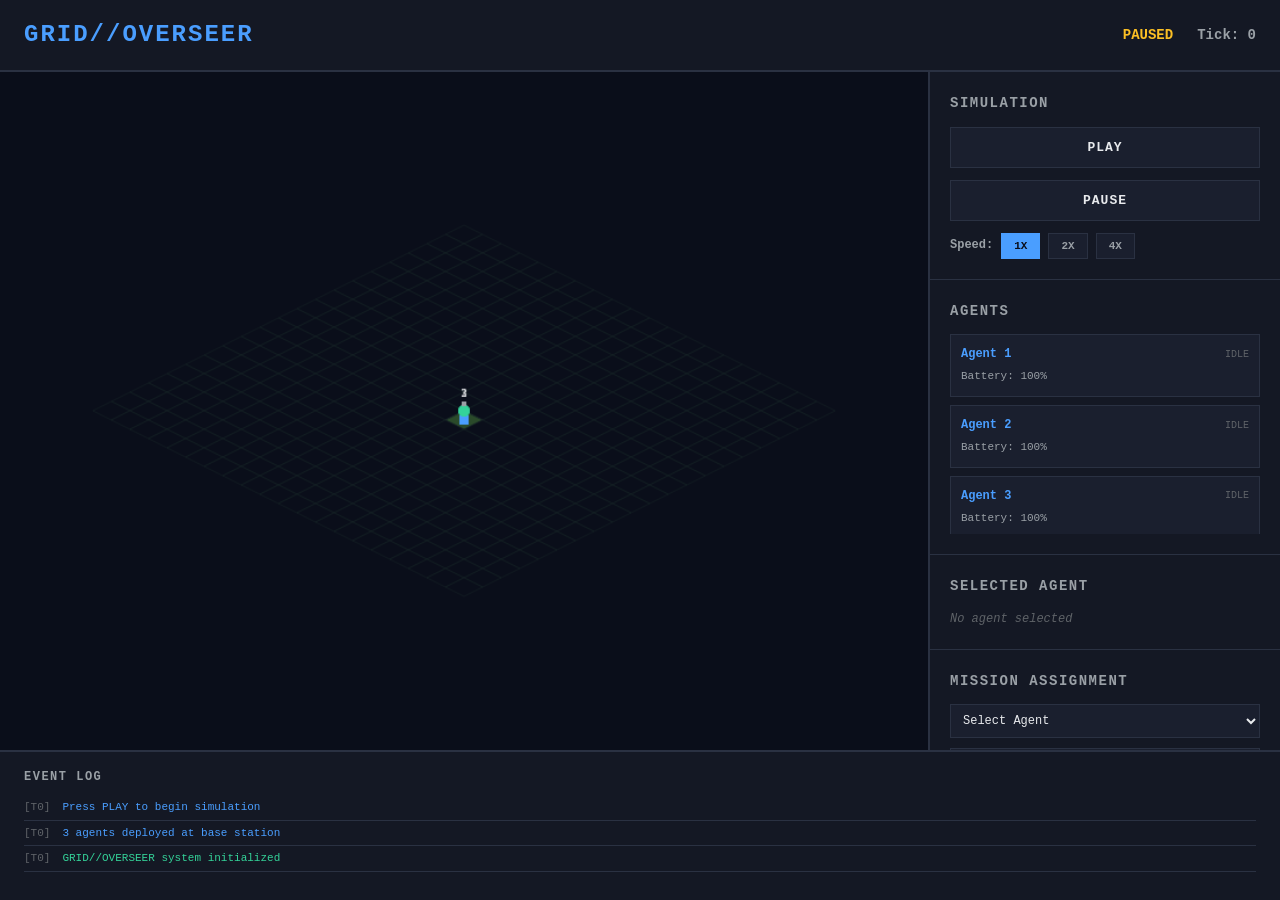
<file: index.html>
<!DOCTYPE html>
<html lang="en">
<head>
    <meta charset="UTF-8">
    <meta name="viewport" content="width=device-width, initial-scale=1.0">
    <title>GRID//OVERSEER - Agent Simulation Prototype</title>
    <link rel="stylesheet" href="style.css">
</head>
<body>
    <div id="app">
        <!-- Header -->
        <header>
            <h1>GRID//OVERSEER</h1>
            <div class="header-info">
                <span id="sim-status">PAUSED</span>
                <span id="sim-tick">Tick: 0</span>
            </div>
        </header>

        <!-- Main Layout -->
        <div class="main-container">
            <!-- Left: Canvas Map -->
            <div class="map-container">
                <canvas id="map-canvas" width="800" height="600"></canvas>
                <div class="map-controls">
                    <button id="btn-recenter">Center on Base</button>
                </div>
            </div>

            <!-- Right: Control Panel -->
            <div class="control-panel">
                <!-- Simulation Controls -->
                <section class="panel-section">
                    <h2>SIMULATION</h2>
                    <div class="sim-controls">
                        <button id="btn-play" class="btn-primary">PLAY</button>
                        <button id="btn-pause" class="btn-primary">PAUSE</button>
                        <div class="speed-controls">
                            <label>Speed:</label>
                            <button id="btn-speed-1x" class="btn-speed active">1x</button>
                            <button id="btn-speed-2x" class="btn-speed">2x</button>
                            <button id="btn-speed-4x" class="btn-speed">4x</button>
                        </div>
                    </div>
                </section>

                <!-- Agent List -->
                <section class="panel-section">
                    <h2>AGENTS</h2>
                    <div id="agent-list" class="agent-list">
                        <!-- Populated dynamically -->
                    </div>
                </section>

                <!-- Selected Agent Details -->
                <section class="panel-section">
                    <h2>SELECTED AGENT</h2>
                    <div id="agent-details" class="agent-details">
                        <p class="text-muted">No agent selected</p>
                    </div>
                </section>

                <!-- Mission Assignment -->
                <section class="panel-section">
                    <h2>MISSION ASSIGNMENT</h2>
                    <div class="mission-controls">
                        <select id="mission-agent" class="mission-select">
                            <option value="">Select Agent</option>
                        </select>
                        <select id="mission-type" class="mission-select">
                            <option value="explore">Explore Sector</option>
                        </select>
                        <div class="mission-params">
                            <input type="number" id="mission-x" placeholder="X" min="0" max="19" class="mission-input">
                            <input type="number" id="mission-y" placeholder="Y" min="0" max="19" class="mission-input">
                        </div>
                        <button id="btn-assign-mission" class="btn-primary">Assign Mission</button>
                    </div>
                </section>

                <!-- Narration Toggle -->
                <section class="panel-section">
                    <h2>NARRATION</h2>
                    <div class="narration-controls">
                        <label>
                            <input type="checkbox" id="toggle-narration">
                            Enable Mission Reports
                        </label>
                    </div>
                </section>
            </div>
        </div>

        <!-- Bottom: Event Log -->
        <div class="event-log-container">
            <h3>EVENT LOG</h3>
            <div id="event-log" class="event-log">
                <!-- Events appear here -->
            </div>
        </div>
    </div>

    <script src="app.js"></script>
</body>
</html>
</file>
<file: style.css>
/* ========================================
   GRID//OVERSEER - Tactical Dashboard Styles
   ======================================== */

* {
    margin: 0;
    padding: 0;
    box-sizing: border-box;
}

:root {
    --bg-primary: #0a0e1a;
    --bg-secondary: #141824;
    --bg-tertiary: #1a1f2e;
    --border-color: #2a3142;
    --text-primary: #e8eaed;
    --text-secondary: #9aa0a6;
    --text-muted: #5f6368;
    --accent-blue: #4a9eff;
    --accent-green: #34d399;
    --accent-yellow: #fbbf24;
    --accent-red: #ef4444;
}

body {
    font-family: 'Monaco', 'Courier New', monospace;
    background: var(--bg-primary);
    color: var(--text-primary);
    overflow: hidden;
    line-height: 1.6;
}

#app {
    display: flex;
    flex-direction: column;
    height: 100vh;
    width: 100vw;
}

/* ========================================
   HEADER
   ======================================== */

header {
    background: var(--bg-secondary);
    border-bottom: 2px solid var(--border-color);
    padding: 16px 24px;
    display: flex;
    justify-content: space-between;
    align-items: center;
}

header h1 {
    font-size: 24px;
    font-weight: 700;
    letter-spacing: 2px;
    color: var(--accent-blue);
}

.header-info {
    display: flex;
    gap: 24px;
    font-size: 14px;
    font-weight: 600;
}

#sim-status {
    color: var(--accent-yellow);
    text-transform: uppercase;
}

#sim-tick {
    color: var(--text-secondary);
}

/* ========================================
   MAIN LAYOUT
   ======================================== */

.main-container {
    display: flex;
    flex: 1;
    overflow: hidden;
}

/* ========================================
   MAP CONTAINER (Left)
   ======================================== */

.map-container {
    flex: 1;
    background: var(--bg-secondary);
    border-right: 2px solid var(--border-color);
    display: flex;
    flex-direction: column;
    position: relative;
}

#map-canvas {
    flex: 1;
    background: var(--bg-tertiary);
}

.map-controls {
    padding: 12px;
    background: var(--bg-primary);
    border-top: 1px solid var(--border-color);
    display: flex;
    justify-content: center;
}

.map-controls button {
    padding: 8px 16px;
    font-size: 12px;
    background: var(--bg-tertiary);
    border: 1px solid var(--border-color);
    color: var(--text-secondary);
    cursor: pointer;
    font-family: inherit;
    font-weight: 600;
    text-transform: uppercase;
    letter-spacing: 1px;
    transition: all 0.2s;
}

.map-controls button:hover {
    background: var(--bg-secondary);
    color: var(--accent-blue);
    border-color: var(--accent-blue);
}

/* ========================================
   CONTROL PANEL (Right)
   ======================================== */

.control-panel {
    width: 350px;
    background: var(--bg-secondary);
    overflow-y: auto;
    display: flex;
    flex-direction: column;
}

.panel-section {
    padding: 20px;
    border-bottom: 1px solid var(--border-color);
}

.panel-section h2 {
    font-size: 14px;
    font-weight: 700;
    letter-spacing: 1.5px;
    color: var(--text-secondary);
    margin-bottom: 12px;
    text-transform: uppercase;
}

/* ========================================
   SIMULATION CONTROLS
   ======================================== */

.sim-controls {
    display: flex;
    flex-direction: column;
    gap: 12px;
}

.sim-controls > div {
    display: flex;
    gap: 8px;
}

.btn-primary {
    flex: 1;
    padding: 12px;
    font-size: 13px;
    font-weight: 700;
    font-family: inherit;
    text-transform: uppercase;
    letter-spacing: 1px;
    border: none;
    background: var(--bg-tertiary);
    color: var(--text-primary);
    cursor: pointer;
    transition: all 0.2s;
    border: 1px solid var(--border-color);
}

.btn-primary:hover {
    background: var(--accent-blue);
    border-color: var(--accent-blue);
}

.speed-controls {
    display: flex;
    align-items: center;
    gap: 8px;
}

.speed-controls label {
    font-size: 12px;
    color: var(--text-secondary);
    font-weight: 600;
}

.btn-speed {
    padding: 6px 12px;
    font-size: 11px;
    font-weight: 700;
    font-family: inherit;
    text-transform: uppercase;
    background: var(--bg-tertiary);
    color: var(--text-secondary);
    border: 1px solid var(--border-color);
    cursor: pointer;
    transition: all 0.2s;
}

.btn-speed:hover {
    border-color: var(--accent-blue);
    color: var(--accent-blue);
}

.btn-speed.active {
    background: var(--accent-blue);
    border-color: var(--accent-blue);
    color: var(--bg-primary);
}

/* ========================================
   AGENT LIST
   ======================================== */

.agent-list {
    display: flex;
    flex-direction: column;
    gap: 8px;
    max-height: 200px;
    overflow-y: auto;
}

.agent-item {
    padding: 10px;
    background: var(--bg-tertiary);
    border: 1px solid var(--border-color);
    cursor: pointer;
    transition: all 0.2s;
    font-size: 12px;
}

.agent-item:hover {
    border-color: var(--accent-blue);
}

.agent-item.selected {
    background: var(--bg-primary);
    border-color: var(--accent-blue);
}

.agent-item-header {
    display: flex;
    justify-content: space-between;
    align-items: center;
    margin-bottom: 4px;
}

.agent-id {
    font-weight: 700;
    color: var(--accent-blue);
}

.agent-state {
    font-size: 10px;
    text-transform: uppercase;
    color: var(--text-muted);
}

.agent-state.Traveling { color: var(--accent-yellow); }
.agent-state.Scanning { color: var(--accent-green); }
.agent-state.Returning { color: var(--accent-yellow); }
.agent-state.Recharging { color: var(--accent-blue); }
.agent-state.Idle { color: var(--text-muted); }

.agent-battery {
    font-size: 11px;
    color: var(--text-secondary);
}

/* ========================================
   AGENT DETAILS
   ======================================== */

.agent-details {
    font-size: 12px;
}

.agent-details .detail-row {
    display: flex;
    justify-content: space-between;
    padding: 6px 0;
    border-bottom: 1px solid var(--border-color);
}

.agent-details .detail-label {
    color: var(--text-secondary);
    font-weight: 600;
}

.agent-details .detail-value {
    color: var(--text-primary);
}

.text-muted {
    color: var(--text-muted);
    font-style: italic;
}

/* ========================================
   MISSION CONTROLS
   ======================================== */

.mission-controls {
    display: flex;
    flex-direction: column;
    gap: 10px;
}

.mission-select {
    padding: 8px;
    background: var(--bg-tertiary);
    border: 1px solid var(--border-color);
    color: var(--text-primary);
    font-family: inherit;
    font-size: 12px;
}

.mission-params {
    display: flex;
    gap: 8px;
}

.mission-input {
    flex: 1;
    padding: 8px;
    background: var(--bg-tertiary);
    border: 1px solid var(--border-color);
    color: var(--text-primary);
    font-family: inherit;
    font-size: 12px;
}

.mission-input:focus, .mission-select:focus {
    outline: none;
    border-color: var(--accent-blue);
}

/* ========================================
   NARRATION CONTROLS
   ======================================== */

.narration-controls {
    font-size: 12px;
}

.narration-controls label {
    display: flex;
    align-items: center;
    gap: 8px;
    cursor: pointer;
}

.narration-controls input[type="checkbox"] {
    width: 16px;
    height: 16px;
    cursor: pointer;
}

/* ========================================
   EVENT LOG (Bottom)
   ======================================== */

.event-log-container {
    background: var(--bg-secondary);
    border-top: 2px solid var(--border-color);
    padding: 16px 24px;
    height: 150px;
    display: flex;
    flex-direction: column;
}

.event-log-container h3 {
    font-size: 12px;
    font-weight: 700;
    letter-spacing: 1.5px;
    color: var(--text-secondary);
    margin-bottom: 8px;
    text-transform: uppercase;
}

.event-log {
    flex: 1;
    overflow-y: auto;
    font-size: 11px;
    line-height: 1.5;
}

.event-entry {
    padding: 4px 0;
    border-bottom: 1px solid var(--border-color);
}

.event-timestamp {
    color: var(--text-muted);
    margin-right: 12px;
}

.event-message {
    color: var(--text-primary);
}

.event-type-info { color: var(--accent-blue); }
.event-type-success { color: var(--accent-green); }
.event-type-warning { color: var(--accent-yellow); }
.event-type-error { color: var(--accent-red); }

/* ========================================
   SCROLLBAR STYLING
   ======================================== */

::-webkit-scrollbar {
    width: 8px;
    height: 8px;
}

::-webkit-scrollbar-track {
    background: var(--bg-tertiary);
}

::-webkit-scrollbar-thumb {
    background: var(--border-color);
    border-radius: 4px;
}

::-webkit-scrollbar-thumb:hover {
    background: var(--text-muted);
}
</file>
